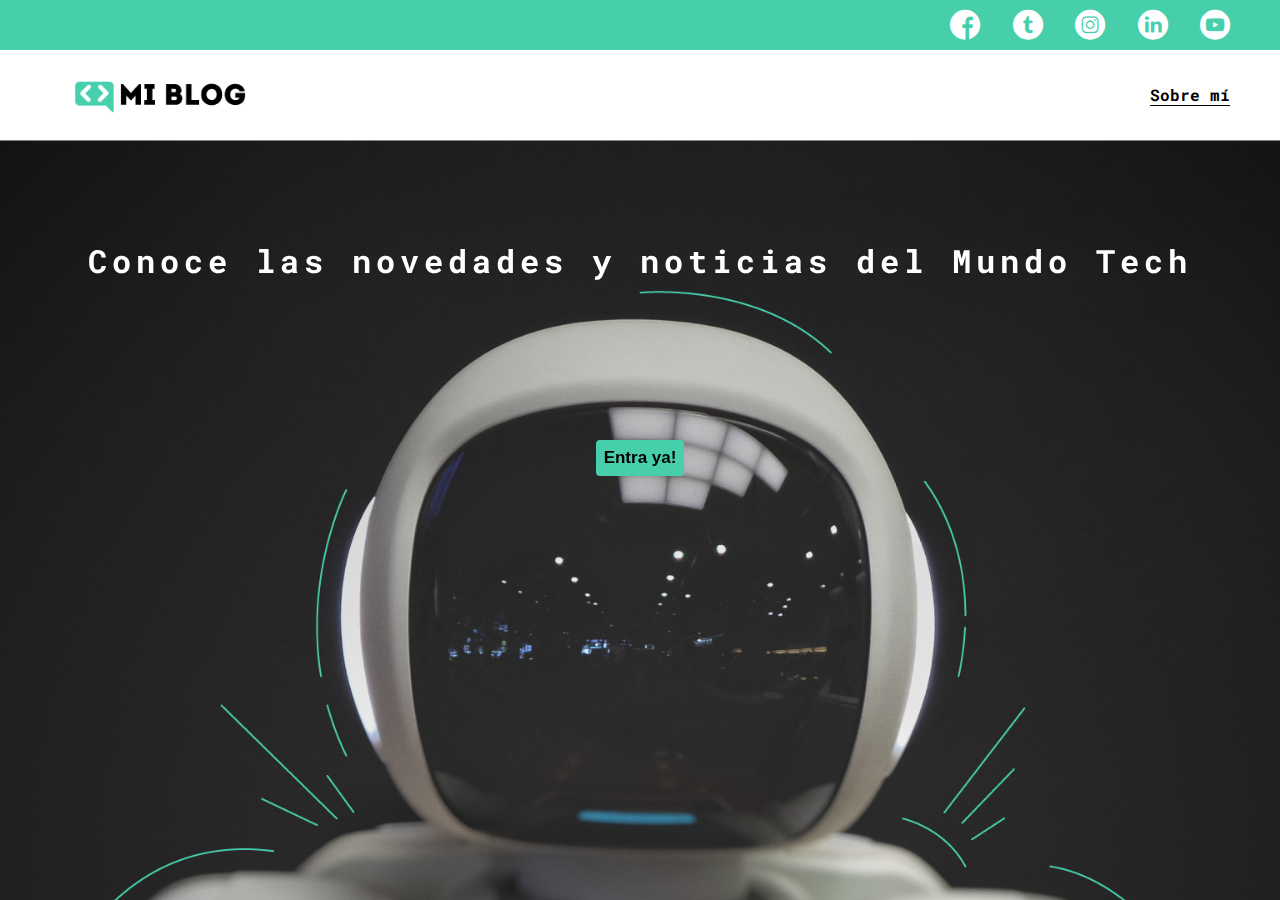
<file: index.html>
<!DOCTYPE html>
<html lang="en">
<head>
  <meta charset="UTF-8">
  <meta http-equiv="X-UA-Compatible" content="IE=edge">
  <meta name="viewport" content="width=device-width, initial-scale=1.0">
  <title>Blog</title>
  <link rel="stylesheet" href="./css/style.css">
  <link rel="stylesheet" href="./css/media-queries.css">
  <link rel="stylesheet" href="./css/font/flaticon.css">
  <link rel="preconnect" href="https://fonts.googleapis.com">
  <link rel="preconnect" href="https://fonts.gstatic.com" crossorigin>
  <link
    href="https://fonts.googleapis.com/css2?family=Roboto+Mono:wght@400;500;700&family=Roboto+Slab:wght@400;700&family=Roboto:wght@400;500;700;900&display=swap"
    rel="stylesheet">
</head>
<body>
  <header>
    <section class="header-icons-container">
      <div class="icons">
        <a href="#"><span class="flaticon-001-facebook"></span></a>
        <a href="#"><span class="flaticon-002-twitter"></span></a>
        <a href="#"><span class="flaticon-011-instagram"></span></a>
        <a href="#"><span class="flaticon-010-linkedin"></span></a>
        <a href="#"><span class="flaticon-008-youtube"></span></a>
      </div>
    </section>
    <nav>
      <section class="nav-logo-container">
        <a href="#"><img src="./assets/img/Logo-negro.png" alt="Logo de mi blog"></a>
      </section>
      <section class="profile-link">
        <a href="./perfil.html">Sobre mí</a>
      </section>
    </nav>
  </header>

  <main class="home-main">
    <div class="main-container">
      <section class="main-logo">
        <h2>Conoce las novedades y noticias del Mundo Tech</h2>
      </section>
      <section class="main-button">
        <button><a href="blogs.html">Entra ya!</a></button>
      </section>
    </div>
  </main>
</body>
</html>
</file>
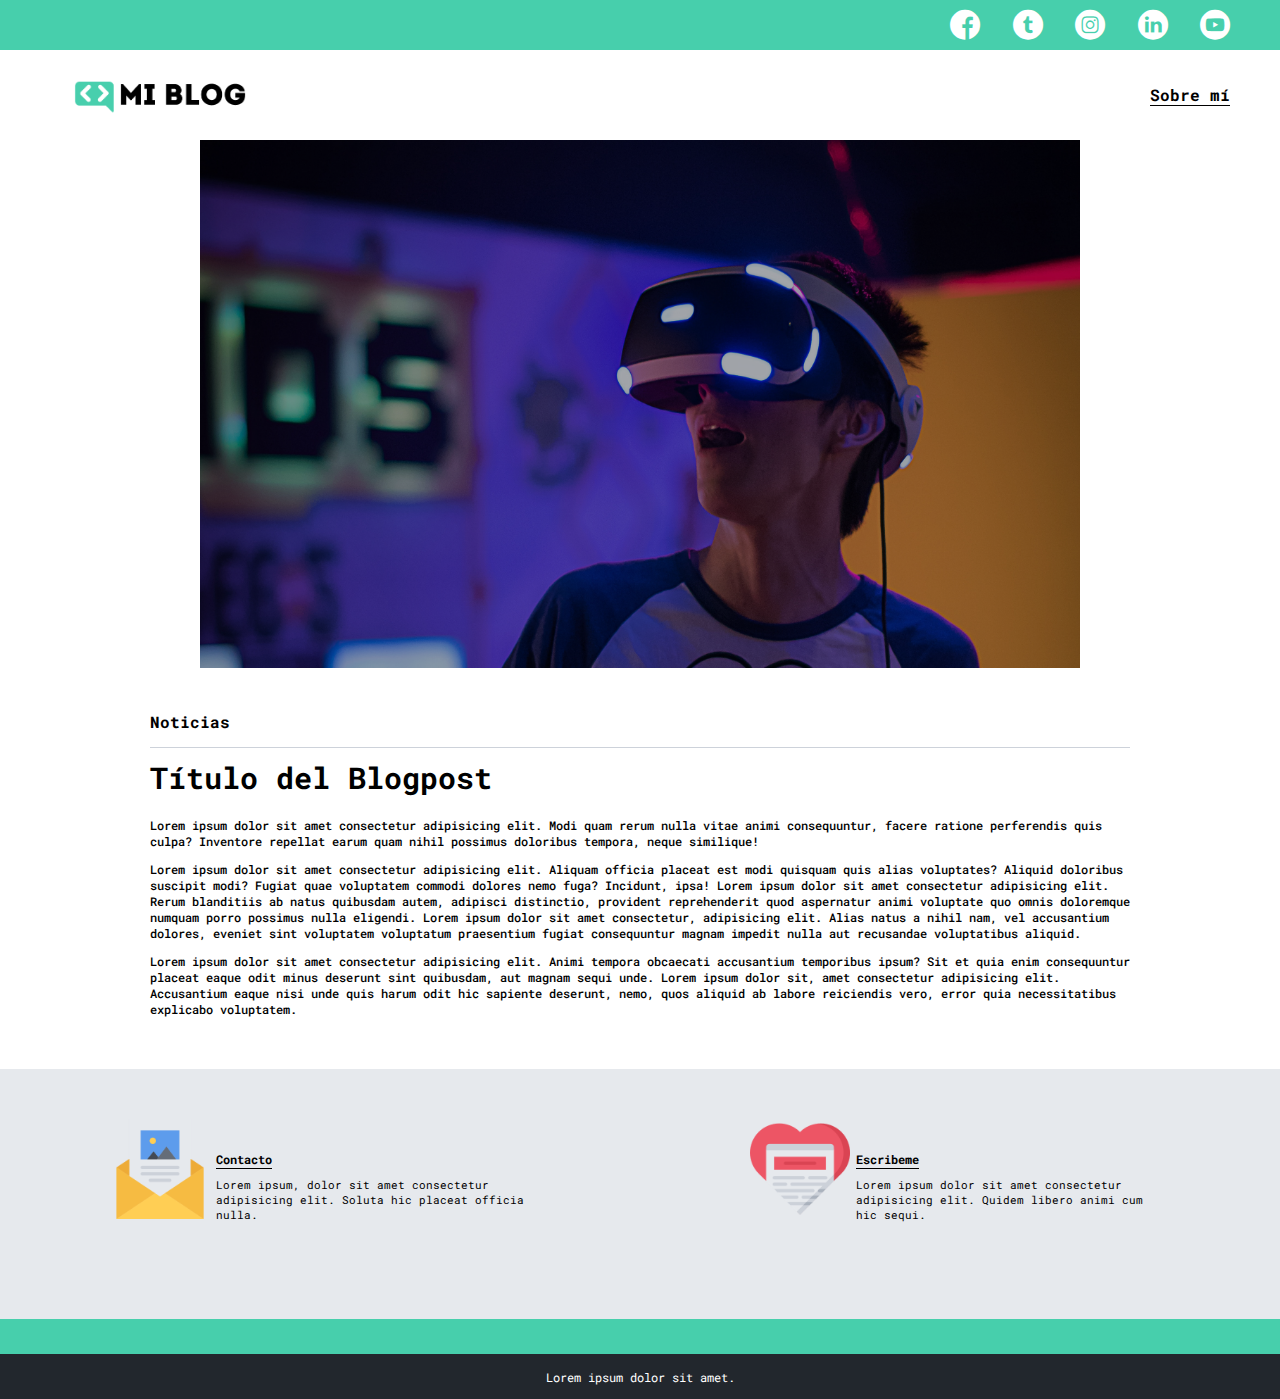
<file: blog.html>
<!DOCTYPE html>
<html lang="en">

<head>
  <meta charset="UTF-8">
  <meta http-equiv="X-UA-Compatible" content="IE=edge">
  <meta name="viewport" content="width=device-width, initial-scale=1.0">
  <title>Blog</title>
  <link rel="stylesheet" href="./css/style.css">
  <link rel="stylesheet" href="./css/media-queries.css">
  <link rel="stylesheet" href="./css/font/flaticon.css">
  <link rel="preconnect" href="https://fonts.googleapis.com">
  <link rel="preconnect" href="https://fonts.gstatic.com" crossorigin>
  <link
    href="https://fonts.googleapis.com/css2?family=Roboto+Mono:wght@400;500;700&family=Roboto+Slab:wght@400;700&family=Roboto:wght@400;500;700;900&display=swap"
    rel="stylesheet">
</head>

<body class="home-body">
  <header>
    <section class="header-icons-container">
      <div class="icons">
        <a href="#"><span class="flaticon-001-facebook"></span></a>
        <a href="#"><span class="flaticon-002-twitter"></span></a>
        <a href="#"><span class="flaticon-011-instagram"></span></a>
        <a href="#"><span class="flaticon-010-linkedin"></span></a>
        <a href="#"><span class="flaticon-008-youtube"></span></a>
      </div>
    </section>
    <nav>
      <section class="nav-logo-container">
        <a href="./index.html"><img src="./assets/img/Logo-negro.png" alt="Logo de mi blog"></a>
      </section>
      <section class="profile-link">
        <a href="./perfil.html">Sobre mí</a>
      </section>
    </nav>
  </header>
    <main>
      <section class=" grid-container blogpost-img-container">
        <img src="./assets/img/post-1.png" alt="Persona con un visor">
      </section>
      <section class="blogpost-main-container">
        <div class="grid-container">
          <h3>Noticias</h3>
          <article>
            <h1>Título del Blogpost</h1>
            <p>Lorem ipsum dolor sit amet consectetur adipisicing elit. Modi quam rerum nulla vitae animi consequuntur, facere ratione perferendis quis culpa? Inventore repellat earum quam nihil possimus doloribus tempora, neque similique!</p>
            <p>Lorem ipsum dolor sit amet consectetur adipisicing elit. Aliquam officia placeat est modi quisquam quis alias voluptates? Aliquid doloribus suscipit modi? Fugiat quae voluptatem commodi dolores nemo fuga? Incidunt, ipsa! Lorem ipsum dolor sit amet consectetur adipisicing elit. Rerum blanditiis ab natus quibusdam autem, adipisci distinctio, provident reprehenderit quod aspernatur animi voluptate quo omnis doloremque numquam porro possimus nulla eligendi. Lorem ipsum dolor sit amet consectetur, adipisicing elit. Alias natus a nihil nam, vel accusantium dolores, eveniet sint voluptatem voluptatum praesentium fugiat consequuntur magnam impedit nulla aut recusandae voluptatibus aliquid.</p>

            <p>Lorem ipsum dolor sit amet consectetur adipisicing elit. Animi tempora obcaecati accusantium temporibus ipsum? Sit et quia enim consequuntur placeat eaque odit minus deserunt sint quibusdam, aut magnam sequi unde. Lorem ipsum dolor sit, amet consectetur adipisicing elit. Accusantium eaque nisi unde quis harum odit hic sapiente deserunt, nemo, quos aliquid ab labore reiciendis vero, error quia necessitatibus explicabo voluptatem.</p>
          </article>
        </div>
      </section>
      <section class="contact-main-container">
        <div>
          <img src="./assets/img/013-newsletter.png" alt="icono de contacto">
          <div class="contact-left">
            <a href="#">Contacto</a>
            <p>Lorem ipsum, dolor sit amet consectetur adipisicing elit. Soluta hic placeat officia nulla.</p>
          </div>
        </div>
        <div>
          <img src="./assets/img/006-like.png" alt="icono de like">
          <div class="contact-right">
            <a href="#">Escribeme</a>
            <p>Lorem ipsum dolor sit amet consectetur adipisicing elit. Quidem libero animi cum hic sequi.</p>
          </div>
        </div>
      </section>
    </main>
  <footer>
    <p>Lorem ipsum dolor sit amet.</p>
  </footer>
</body>
</html>
</file>
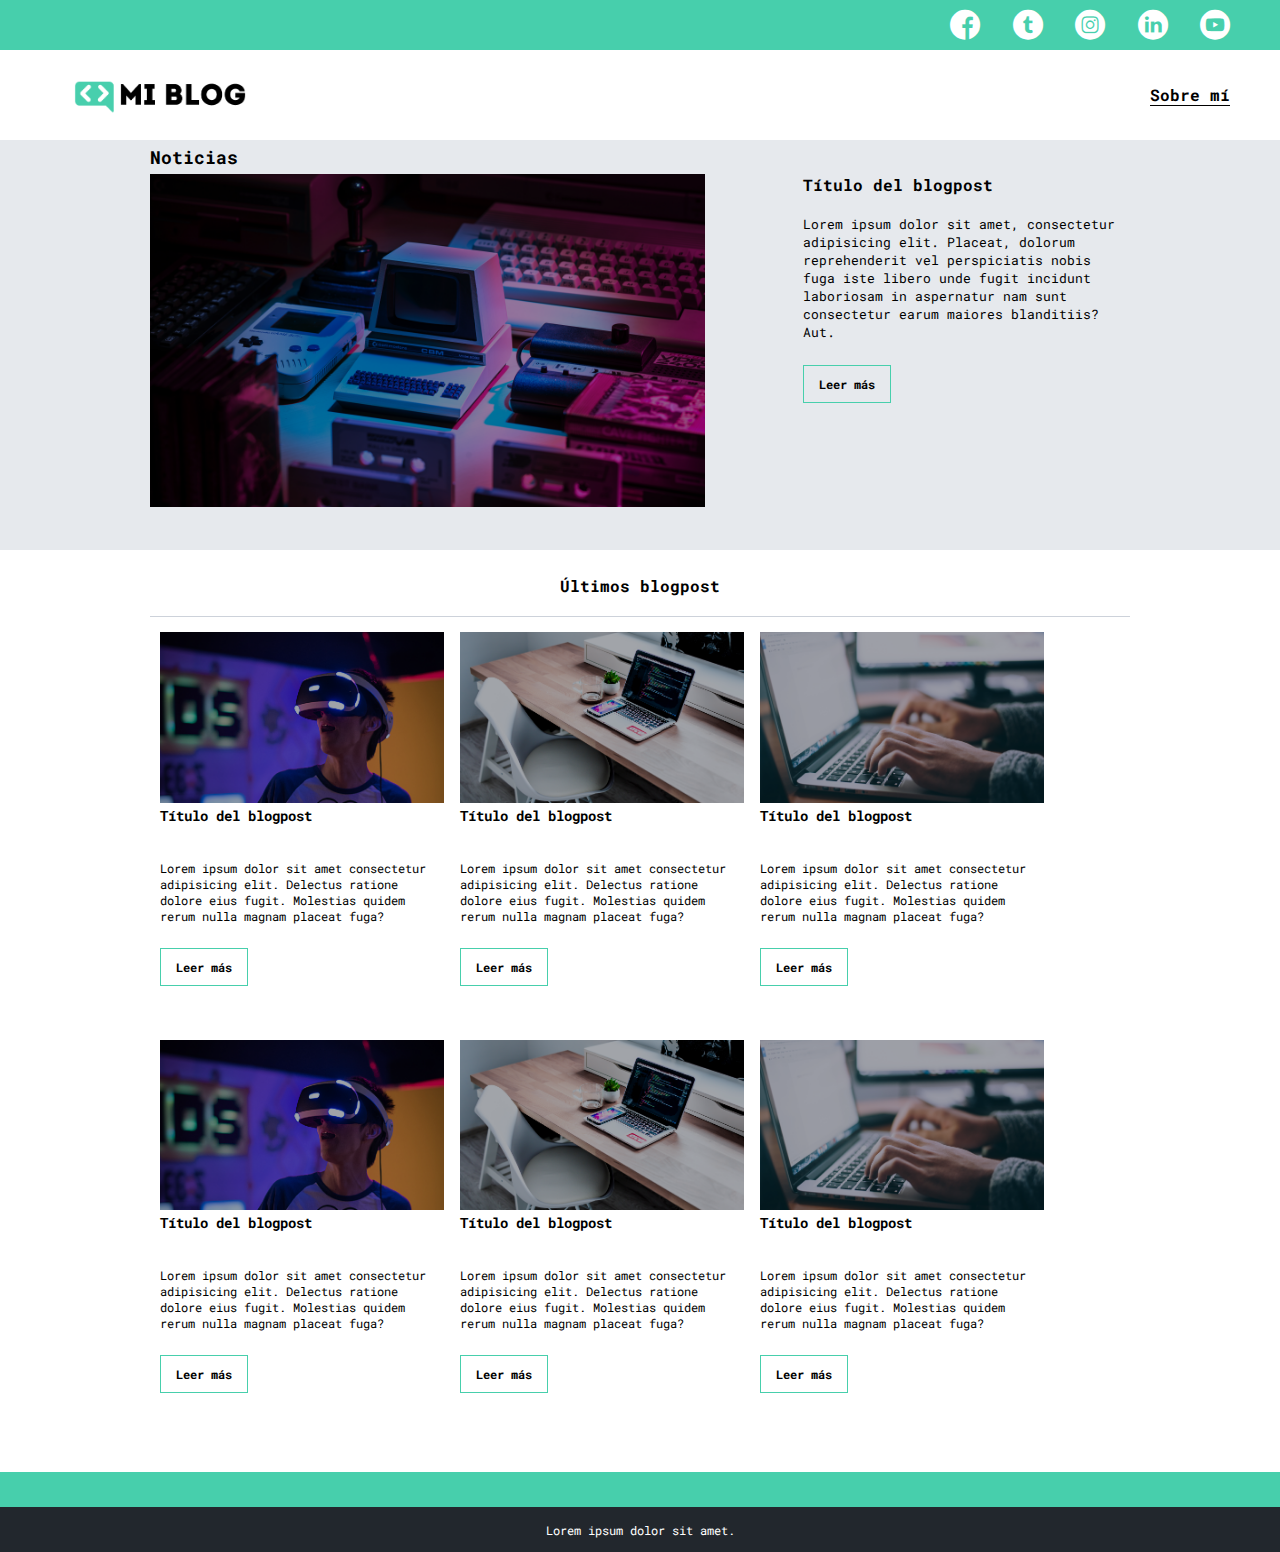
<file: blogs.html>
<!DOCTYPE html>
<html lang="en">

<head>
  <meta charset="UTF-8">
  <meta http-equiv="X-UA-Compatible" content="IE=edge">
  <meta name="viewport" content="width=device-width, initial-scale=1.0">
  <title>Blog</title>
  <link rel="stylesheet" href="./css/style.css">
  <link rel="stylesheet" href="./css/media-queries.css">
  <link rel="stylesheet" href="./css/font/flaticon.css">
  <link rel="preconnect" href="https://fonts.googleapis.com">
  <link rel="preconnect" href="https://fonts.gstatic.com" crossorigin>
  <link
    href="https://fonts.googleapis.com/css2?family=Roboto+Mono:wght@400;500;700&family=Roboto+Slab:wght@400;700&family=Roboto:wght@400;500;700;900&display=swap"
    rel="stylesheet">
</head>
<body class="home-body">
  <header>
    <section class="header-icons-container">
      <div class="icons">
        <a href="#"><span class="flaticon-001-facebook"></span></a>
        <a href="#"><span class="flaticon-002-twitter"></span></a>
        <a href="#"><span class="flaticon-011-instagram"></span></a>
        <a href="#"><span class="flaticon-010-linkedin"></span></a>
        <a href="#"><span class="flaticon-008-youtube"></span></a>
      </div>
    </section>
    <nav>
      <section class="nav-logo-container">
        <a href="./index.html"><img src="./assets/img/Logo-negro.png" alt="Logo de mi blog"></a>
      </section>
      <section class="profile-link">
        <a href="./perfil.html">Sobre mí</a>
      </section>
    </nav>
  </header>
  <main class="blogs-main">
    <section class="blogs-news-container">
      <div class="grid-container blogs-main-new">
        <h3>Noticias</h3>
        <div class="blogs-news-img-container"><img src="./assets/img/main-news-img.png" alt="Imagen del main news"></div>
        <div class="blogs-news-info-container">
          <h2>Título del blogpost</h2>
          <p>Lorem ipsum dolor sit amet, consectetur adipisicing elit. Placeat, dolorum reprehenderit vel perspiciatis nobis
            fuga iste libero unde fugit incidunt laboriosam in aspernatur nam sunt consectetur earum maiores blanditiis? Aut.
          </p>
          <a href="./blog.html" class="blogs-button">Leer más</a>
        </div>
      </div>

    </section>
    <section class="blogs-posts-container">
      <div class="grid-container">
        <h3>Últimos blogpost</h3>
        <article class="post-container">
          <img src="./assets/img/post-1.png" alt="persona con un visor">
          <h4>Título del blogpost</h4>
          <p>Lorem ipsum dolor sit amet consectetur adipisicing elit. Delectus ratione dolore eius fugit. Molestias quidem rerum nulla magnam placeat fuga?</p>
          <a href="./blog.html" class="blogs-button">Leer más</a>
        </article>
        <article class="post-container">
          <img src="./assets/img/post-2.png" alt="Una Latop">
          <h4>Título del blogpost</h4>
          <p>Lorem ipsum dolor sit amet consectetur adipisicing elit. Delectus ratione dolore eius fugit. Molestias quidem rerum nulla magnam placeat fuga?</p>
          <a href="./blog.html" class="blogs-button">Leer más</a>
        </article>
        <article class="post-container">
          <img src="./assets/img/post-3.png" alt="persona escribiendo desde su latop">
          <h4>Título del blogpost</h4>
          <p>Lorem ipsum dolor sit amet consectetur adipisicing elit. Delectus ratione dolore eius fugit. Molestias quidem rerum nulla magnam placeat fuga?</p>
          <a href="./blog.html" class="blogs-button">Leer más</a>
        </article>
        <article class="post-container">
          <img src="./assets/img/post-1.png" alt="Persona con un visor">
          <h4>Título del blogpost</h4>
          <p>Lorem ipsum dolor sit amet consectetur adipisicing elit. Delectus ratione dolore eius fugit. Molestias quidem rerum nulla magnam placeat fuga?</p>
          <a href="./blog.html" class="blogs-button">Leer más</a>
        </article>
        <article class="post-container">
          <img src="./assets/img/post-2.png" alt="Una Latop">
          <h4>Título del blogpost</h4>
          <p>Lorem ipsum dolor sit amet consectetur adipisicing elit. Delectus ratione dolore eius fugit. Molestias quidem rerum nulla magnam placeat fuga?</p>
          <a href="./blog.html" class="blogs-button">Leer más</a>
        </article>
        <article class="post-container">
          <img src="./assets/img/post-3.png" alt="una persona escribiendo en un latop">
          <h4>Título del blogpost</h4>
          <p>Lorem ipsum dolor sit amet consectetur adipisicing elit. Delectus ratione dolore eius fugit. Molestias quidem rerum nulla magnam placeat fuga?</p>
          <a href="./blog.html" class="blogs-button">Leer más</a>
        </article>
      </div>
    </section>
  </main>
  <footer>
    <p>Lorem ipsum dolor sit amet.</p>
  </footer>
</body>
</html>
</file>
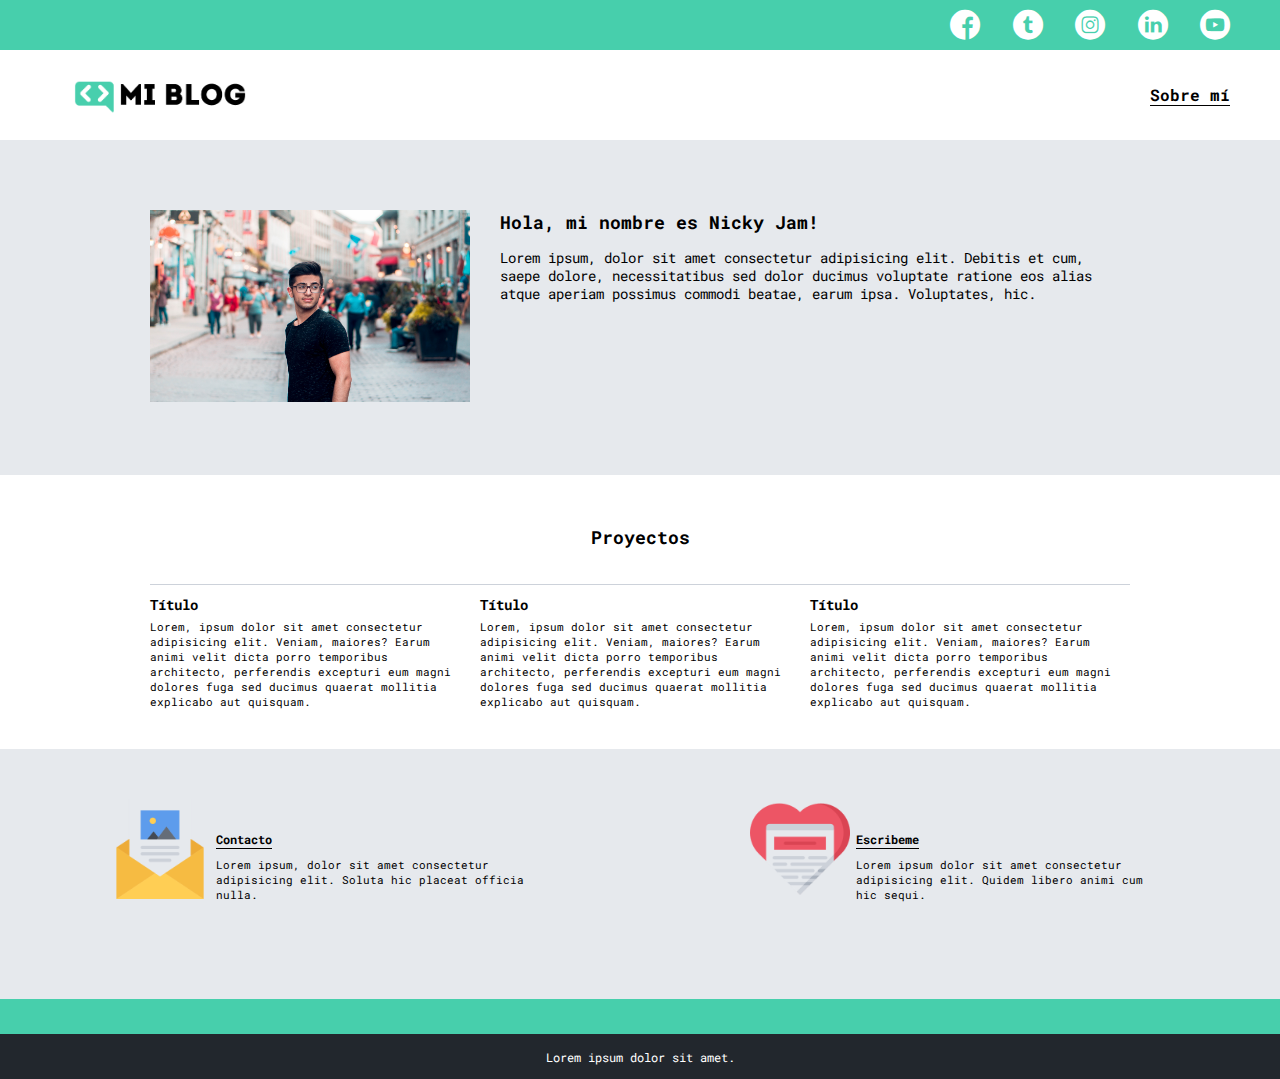
<file: perfil.html>
<!DOCTYPE html>
<html lang="en">

<head>
  <meta charset="UTF-8">
  <meta http-equiv="X-UA-Compatible" content="IE=edge">
  <meta name="viewport" content="width=device-width, initial-scale=1.0">
  <title>Blog</title>
  <link rel="stylesheet" href="./css/style.css">
  <link rel="stylesheet" href="./css/media-queries.css">
  <link rel="stylesheet" href="./css/font/flaticon.css">
  <link rel="preconnect" href="https://fonts.googleapis.com">
  <link rel="preconnect" href="https://fonts.gstatic.com" crossorigin>
  <link
    href="https://fonts.googleapis.com/css2?family=Roboto+Mono:wght@400;500;700&family=Roboto+Slab:wght@400;700&family=Roboto:wght@400;500;700;900&display=swap"
    rel="stylesheet">
</head>

<body class="home-body">
  <header>
    <section class="header-icons-container">
      <div class="icons">
        <a href="#"><span class="flaticon-001-facebook"></span></a>
        <a href="#"><span class="flaticon-002-twitter"></span></a>
        <a href="#"><span class="flaticon-011-instagram"></span></a>
        <a href="#"><span class="flaticon-010-linkedin"></span></a>
        <a href="#"><span class="flaticon-008-youtube"></span></a>
      </div>
    </section>
    <nav>
      <section class="nav-logo-container">
        <a href="./index.html"><img src="./assets/img/Logo-negro.png" alt="Logo de mi blog"></a>
      </section>
      <section class="profile-link">
        <a href="./perfil.html">Sobre mí</a>
      </section>
    </nav>
  </header>
  <main>
    <section class="profile-main-container">
      <div class="grid-container profile-container">
        <div>
          <img src="./assets/img/profile-pic.jpg" alt="Foto de profile">
        </div>
        <div>
          <h2>Hola, mi nombre es Nicky Jam!</h2>
          <p>Lorem ipsum, dolor sit amet consectetur adipisicing elit. Debitis et cum, saepe dolore, necessitatibus sed dolor ducimus voluptate ratione eos alias atque aperiam possimus commodi beatae, earum ipsa. Voluptates, hic.</p>
        </div>
      </div>
    </section>
    <section class="profile-main-proyects">
      <div class="grid-container">
        <h3>Proyectos</h3>
        <div class="proyects-main-container">
          <article class="proyect-container">
            <h4>Título</h4>
            <p>Lorem, ipsum dolor sit amet consectetur adipisicing elit. Veniam, maiores? Earum animi velit dicta porro temporibus architecto, perferendis excepturi eum magni dolores fuga sed ducimus quaerat mollitia explicabo aut quisquam.</p>
          </article>
          <article class="proyect-container">
            <h4>Título</h4>
            <p>Lorem, ipsum dolor sit amet consectetur adipisicing elit. Veniam, maiores? Earum animi velit dicta porro temporibus architecto, perferendis excepturi eum magni dolores fuga sed ducimus quaerat mollitia explicabo aut quisquam.</p>
          </article>
          <article class="proyect-container">
            <h4>Título</h4>
            <p>Lorem, ipsum dolor sit amet consectetur adipisicing elit. Veniam, maiores? Earum animi velit dicta porro temporibus architecto, perferendis excepturi eum magni dolores fuga sed ducimus quaerat mollitia explicabo aut quisquam.</p>
          </article>
        </div>
      </div>
    </section>
    <section class="contact-main-container">
      <div>
        <img src="./assets/img/013-newsletter.png" alt="icono de contacto">
        <div class="contact-left">
          <a href="#">Contacto</a>
          <p>Lorem ipsum, dolor sit amet consectetur adipisicing elit. Soluta hic placeat officia nulla.</p>
        </div>
      </div>
      <div>
        <img src="./assets/img/006-like.png" alt="icono de like">
        <div class="contact-right">
          <a href="#">Escribeme</a>
          <p>Lorem ipsum dolor sit amet consectetur adipisicing elit. Quidem libero animi cum hic sequi.</p>
        </div>
      </div>
    </section>
  </main>
  <footer>
    <p>Lorem ipsum dolor sit amet.</p>
  </footer>
</body>

</html>
</file>
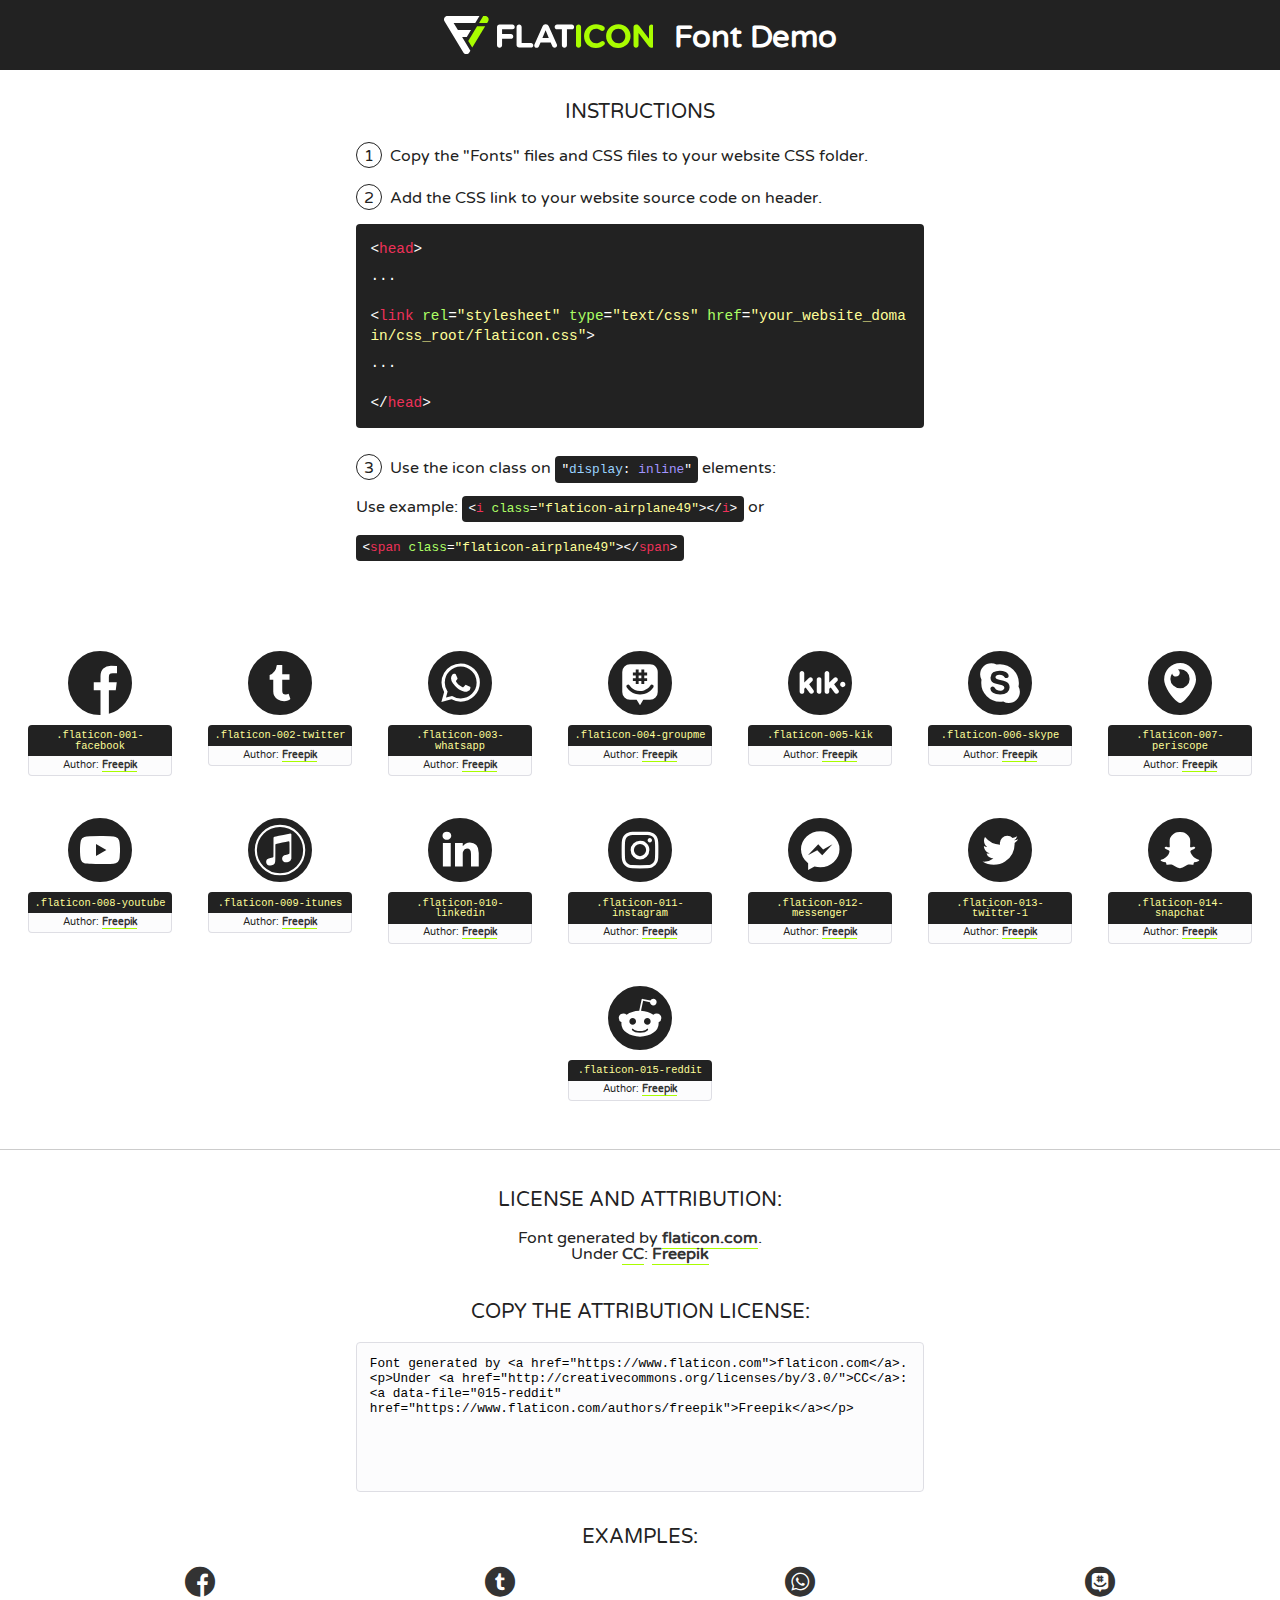
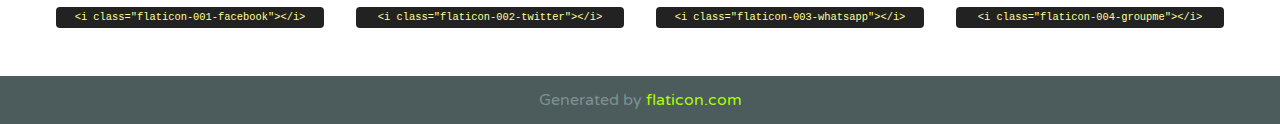
<file: css/font/flaticon.html>
<!DOCTYPE html>
<!--
  Flaticon icon font: Flaticon
  Creation date: 20/12/2018 09:27
-->
<html>
<!DOCTYPE html>
<html>

<head>
    <title>Flaticon WebFont</title>
    <link href="http://fonts.googleapis.com/css?family=Varela+Round" rel="stylesheet" type="text/css" />
    <link rel="stylesheet" type="text/css" href="flaticon.css">
    <meta charset="UTF-8">
    <style>
    html, body, div, span, applet, object, iframe,
    h1, h2, h3, h4, h5, h6, p, blockquote, pre,
    a, abbr, acronym, address, big, cite, code,
    del, dfn, em, img, ins, kbd, q, s, samp,
    small, strike, strong, sub, sup, tt, var,
    b, u, i, center,
    dl, dt, dd, ol, ul, li,
    fieldset, form, label, legend,
    table, caption, tbody, tfoot, thead, tr, th, td,
    article, aside, canvas, details, embed, 
    figure, figcaption, footer, header, hgroup, 
    menu, nav, output, ruby, section, summary,
    time, mark, audio, video {
        margin: 0;
        padding: 0;
        border: 0;
        font-size: 100%;
        font: inherit;
        vertical-align: baseline;
    }
    /* HTML5 display-role reset for older browsers */
    article, aside, details, figcaption, figure, 
    footer, header, hgroup, menu, nav, section {
        display: block;
    }
    body {
        line-height: 1;
    }
    ol, ul {
        list-style: none;
    }
    blockquote, q {
        quotes: none;
    }
    blockquote:before, blockquote:after,
    q:before, q:after {
        content: '';
        content: none;
    }
    table {
        border-collapse: collapse;
        border-spacing: 0;
    }
    body {
        font-family: 'Varela Round', Helvetica, Arial, sans-serif;
        font-size: 16px;
        color: #222;
    }
    a {
        color: #333;
        border-bottom: 1px solid #a9fd00;
        font-weight: bold;
        text-decoration: none;
    }
    * {
        -moz-box-sizing: border-box;
        -webkit-box-sizing: border-box;
        box-sizing: border-box;
        margin: 0;
        padding: 0;
    }
    [class^="flaticon-"]:before, [class*=" flaticon-"]:before, [class^="flaticon-"]:after, [class*=" flaticon-"]:after {
        font-family: Flaticon;
        font-size: 30px;
        font-style: normal;
        margin-left: 20px;
        color: #333;
    }
    .wrapper {
        max-width: 600px;
        margin: auto;
        padding: 0 1em;
    }
    .title {
        font-size: 1.25em;
        text-align: center;
        margin-bottom: 1em;
        text-transform: uppercase;
    }
    header {
        text-align: center;
        background-color: #222;
        color: #fff;
        padding: 1em;
    }
    header .logo {
        width: 210px;
        height: 38px;
        display: inline-block;
        vertical-align: middle;
        margin-right: 1em;
        border: none;
    }
    header strong {
        font-size: 1.95em;
        font-weight: bold;
        vertical-align: middle;
        margin-top: 5px;
        display: inline-block;
    }
    .demo {
        margin: 2em auto;
        line-height: 1.25em;
    }
    .demo ul li {
        margin-bottom: 1em;
    }
    .demo ul li .num {
        color: #222;
        border-radius: 20px;
        display: inline-block;
        width: 26px;
        padding: 3px;
        height: 26px;
        text-align: center;
        margin-right: 0.5em;
        border: 1px solid #222;
    }
    .demo ul li code {
        background-color: #222;
        border-radius: 4px;
        padding: 0.25em 0.5em;
        display: inline-block;
        color: #fff;
        font-family: Consolas,Monaco,Lucida Console,Liberation Mono,DejaVu Sans Mono,Bitstream Vera Sans Mono,Courier New, monospace;
        font-weight: lighter;
        margin-top: 1em;
        font-size: 0.8em;
        word-break: break-all;
    }
    .demo ul li code.big {
        padding: 1em;
        font-size: 0.9em;
    }
    .demo ul li code .red {
        color: #EF3159;
    }
    .demo ul li code .green {
        color: #ACFF65;
    }
    .demo ul li code .yellow {
        color: #FFFF99;
    }
    .demo ul li code .blue {
        color: #99D3FF;
    }
    .demo ul li code .purple {
        color: #A295FF;
    }
    .demo ul li code .dots {
        margin-top: 0.5em;
        display: block;
    }
    #glyphs {
        border-bottom: 1px solid #ccc;
        padding: 2em 0;
        text-align: center;
    }
    .glyph {
        display: inline-block;
        width: 9em;
        margin: 1em;
        text-align: center;
        vertical-align: top;
        background: #FFF;
    }
    .glyph .glyph-icon {
        padding: 10px;
        display: block;
        font-family:"Flaticon";
        font-size: 64px;
        line-height: 1;
    }
    .glyph .glyph-icon:before {
        font-size: 64px;
        color: #222;
        margin-left: 0;
    }
    .class-name {
        font-size: 0.65em;
        background-color: #222;
        color: #fff;
        border-radius: 4px 4px 0 0;
        padding: 0.5em;
        color: #FFFF99;
        font-family: Consolas,Monaco,Lucida Console,Liberation Mono,DejaVu Sans Mono,Bitstream Vera Sans Mono,Courier New, monospace;
    }
    .author-name {
        font-size: 0.6em;
        background-color: #fcfcfd;
        border: 1px solid #DEDEE4;
        border-top: 0;
        border-radius: 0 0 4px 4px;
        padding: 0.5em;
    }
    .class-name:last-child {
        font-size: 10px;
        color:#888;
    }
    .class-name:last-child a {
        font-size: 10px;
        color:#555;
    }
    .class-name:last-child a:hover {
        color:#a9fd00;
    }
    .glyph > input {
        display: block;
        width: 100px;
        margin: 5px auto;
        text-align: center;
        font-size: 12px;
        cursor: text;
    }
    .glyph > input.icon-input {
        font-family:"Flaticon";
        font-size: 16px;
        margin-bottom: 10px;
    }
    .attribution .title {
        margin-top: 2em;
    }
    .attribution textarea {
        background-color: #fcfcfd;
        padding: 1em;
        border: none;
        box-shadow: none;
        border: 1px solid #DEDEE4;
        border-radius: 4px;
        resize: none;
        width: 100%;
        height: 150px;
        font-size: 0.8em;
        font-family: Consolas,Monaco,Lucida Console,Liberation Mono,DejaVu Sans Mono,Bitstream Vera Sans Mono,Courier New, monospace;
        -webkit-appearance: none;
    }
    .iconsuse {
        margin: 2em auto;
        text-align: center;
        max-width: 1200px;
    }
    .iconsuse:after {
        content: '';
        display: table;
        clear: both;
    }
    .iconsuse .image {
        float: left;
        width: 25%;
        padding: 0 1em;
    }
    .iconsuse .image p {
        margin-bottom: 1em;
    }
    .iconsuse .image span {
        display: block;
        font-size: 0.65em;
        background-color: #222;
        color: #fff;
        border-radius: 4px;
        padding: 0.5em;
        color: #FFFF99;
        margin-top: 1em;
        font-family: Consolas,Monaco,Lucida Console,Liberation Mono,DejaVu Sans Mono,Bitstream Vera Sans Mono,Courier New, monospace;
    }
    #footer {
        text-align: center;
        background-color: #4C5B5C;
        color: #7c9192;
        padding: 1em;
    }
    #footer a {
        border: none;
        color: #a9fd00;
        font-weight: normal;
    }
    @media (max-width: 960px) {
        .iconsuse .image {
            width: 50%;
        }
    }
    @media (max-width: 560px) {
        .iconsuse .image {
            width: 100%;
        }
    }
    </style>
</head>

<body class="characters-off">

    <header>
        <a href="https://www.flaticon.com" target="_blank" class="logo">
            <svg version="1.1" xmlns="http://www.w3.org/2000/svg" xmlns:xlink="http://www.w3.org/1999/xlink" xmlns:a="http://ns.adobe.com/AdobeSVGViewerExtensions/3.0/" viewBox="0 0 560.875 102.036" enable-background="new 0 0 560.875 102.036" xml:space="preserve">
                <defs>
                </defs>
                <g>
                    <g class="letters">
                        <path fill="#ffffff" d="M141.596,29.675c0-3.777,2.985-6.767,6.764-6.767h34.438c3.426,0,6.15,2.728,6.15,6.15
                        c0,3.43-2.724,6.149-6.15,6.149h-27.674v13.091h23.719c3.429,0,6.151,2.724,6.151,6.15c0,3.43-2.723,6.149-6.151,6.149h-23.719
                        v17.574c0,3.773-2.986,6.761-6.764,6.761c-3.779,0-6.764-2.989-6.764-6.761V29.675z"></path>
                        <path fill="#ffffff" d="M193.844,29.149c0-3.781,2.985-6.767,6.764-6.767c3.776,0,6.763,2.985,6.763,6.767v42.957h25.039
                        c3.426,0,6.149,2.726,6.149,6.153c0,3.425-2.723,6.15-6.149,6.15h-31.802c-3.779,0-6.764-2.986-6.764-6.768V29.149z"></path>
                        <path fill="#ffffff" d="M241.891,75.71l21.438-48.407c1.492-3.341,4.215-5.357,7.906-5.357h0.792
                        c3.686,0,6.323,2.017,7.815,5.357l21.439,48.407c0.436,0.967,0.701,1.845,0.701,2.723c0,3.602-2.809,6.501-6.414,6.501
                        c-3.161,0-5.269-1.845-6.499-4.655l-4.132-9.661h-27.059l-4.301,10.102c-1.144,2.631-3.426,4.214-6.237,4.214
                        c-3.517,0-6.24-2.81-6.24-6.325C241.1,77.64,241.451,76.677,241.891,75.71z M279.932,58.666l-8.521-20.297l-8.526,20.297H279.932
                        z"></path>
                        <path fill="#ffffff" d="M314.864,35.387H301.86c-3.429,0-6.239-2.813-6.239-6.238c0-3.429,2.811-6.24,6.239-6.24h39.533
                        c3.426,0,6.237,2.811,6.237,6.24c0,3.425-2.811,6.238-6.237,6.238h-13.001v42.785c0,3.773-2.99,6.761-6.764,6.761
                        c-3.779,0-6.764-2.989-6.764-6.761V35.387z"></path>
                        <path fill="#A9FD00" d="M352.615,29.149c0-3.781,2.985-6.767,6.767-6.767c3.774,0,6.761,2.985,6.761,6.767v49.024
                        c0,3.773-2.987,6.761-6.761,6.761c-3.781,0-6.767-2.989-6.767-6.761V29.149z"></path>
                        <path fill="#A9FD00" d="M374.132,53.836v-0.179c0-17.481,13.178-31.801,32.065-31.801c9.22,0,15.459,2.458,20.557,6.238
                        c1.402,1.054,2.637,2.985,2.637,5.357c0,3.692-2.985,6.59-6.681,6.59c-1.845,0-3.071-0.702-4.044-1.319
                        c-3.776-2.813-7.729-4.393-12.562-4.393c-10.364,0-17.831,8.611-17.831,19.154v0.173c0,10.542,7.291,19.329,17.831,19.329
                        c5.715,0,9.492-1.756,13.359-4.834c1.049-0.874,2.458-1.491,4.039-1.491c3.429,0,6.325,2.813,6.325,6.236
                        c0,2.106-1.056,3.78-2.282,4.834c-5.539,4.834-12.036,7.733-21.878,7.733C387.572,85.464,374.132,71.493,374.132,53.836z"></path>
                        <path fill="#A9FD00" d="M433.009,53.836v-0.179c0-17.481,13.79-31.801,32.766-31.801c18.981,0,32.592,14.143,32.592,31.628v0.173
                        c0,17.483-13.785,31.807-32.769,31.807C446.625,85.464,433.009,71.32,433.009,53.836z M484.224,53.836v-0.179
                        c0-10.539-7.725-19.326-18.626-19.326c-10.893,0-18.449,8.611-18.449,19.154v0.173c0,10.542,7.73,19.329,18.626,19.329
                        C476.676,72.986,484.224,64.378,484.224,53.836z"></path>
                        <path fill="#A9FD00" d="M506.233,29.321c0-3.774,2.99-6.763,6.767-6.763h1.401c3.252,0,5.183,1.583,7.029,3.953l26.093,34.265
                        V29.059c0-3.692,2.99-6.677,6.681-6.677c3.683,0,6.671,2.985,6.671,6.677v48.934c0,3.78-2.987,6.765-6.764,6.765h-0.436
                        c-3.257,0-5.188-1.581-7.034-3.953l-27.056-35.492v32.944c0,3.687-2.985,6.676-6.678,6.676c-3.683,0-6.673-2.989-6.673-6.676
                        V29.321z"></path>
                    </g>
                    <g class="insignia">
                        <path fill="#ffffff" d="M48.372,56.137h12.517l11.156-18.537H37.186L25.688,18.539h57.825L94.668,0H9.271
                        C5.925,0,2.842,1.801,1.198,4.716c-1.644,2.907-1.593,6.482,0.134,9.343l50.38,83.501c1.678,2.781,4.689,4.476,7.938,4.476
                        c3.246,0,6.257-1.695,7.935-4.476l2.898-4.804L48.372,56.137z"></path>
                        <g class="i">
                            <path fill="#A9FD00" d="M93.575,18.539h0.031v0.004l21.652,0.004l2.705-4.488c1.727-2.861,1.778-6.436,0.133-9.343
                            C116.454,1.801,113.371,0,110.026,0h-5.294L93.575,18.539z"></path>
                            <polygon fill="#A9FD00" points="88.291,27.356 64.725,66.486 75.519,84.404 109.942,27.356"></polygon>
                        </g>
                    </g>
                </g>
            </svg>
        </a>
        <strong>Font Demo</strong>
    </header>


    <section class="demo wrapper">

        <p class="title">Instructions</p>

        <ul>
            <li>
                <span class="num">1</span>Copy the "Fonts" files and CSS files to your website CSS folder.
            </li>
            <li>
                <span class="num">2</span>Add the CSS link to your website source code on header.
                <code class="big">
                    &lt;<span class="red">head</span>&gt;
                    <br/><span class="dots">...</span>
                    <br/>&lt;<span class="red">link</span> <span class="green">rel</span>=<span class="yellow">"stylesheet"</span> <span class="green">type</span>=<span class="yellow">"text/css"</span> <span class="green">href</span>=<span class="yellow">"your_website_domain/css_root/flaticon.css"</span>&gt;
                    <br/><span class="dots">...</span>
                    <br/>&lt;/<span class="red">head</span>&gt;
                </code>
            </li>

            <li>
                <p>
                    <span class="num">3</span>Use the icon class on <code>"<span class="blue">display</span>:<span class="purple"> inline</span>"</code> elements:
                    <br />
                    Use example: <code>&lt;<span class="red">i</span> <span class="green">class</span>=<span class="yellow">&quot;flaticon-airplane49&quot;</span>&gt;&lt;/<span class="red">i</span>&gt;</code> or <code>&lt;<span class="red">span</span> <span class="green">class</span>=<span class="yellow">&quot;flaticon-airplane49&quot;</span>&gt;&lt;/<span class="red">span</span>&gt;</code>
            </li>
        </ul>

    </section>




   <section id="glyphs">          
    
      
        <div class="glyph"><div class="glyph-icon flaticon-001-facebook"></div>
            <div class="class-name">.flaticon-001-facebook</div>
            <div class="author-name">Author: <a data-file="001-facebook" href="https://www.flaticon.com/authors/freepik">Freepik</a> </div> 
        </div>        
        
        <div class="glyph"><div class="glyph-icon flaticon-002-twitter"></div>
            <div class="class-name">.flaticon-002-twitter</div>
            <div class="author-name">Author: <a data-file="002-twitter" href="https://www.flaticon.com/authors/freepik">Freepik</a> </div> 
        </div>        
        
        <div class="glyph"><div class="glyph-icon flaticon-003-whatsapp"></div>
            <div class="class-name">.flaticon-003-whatsapp</div>
            <div class="author-name">Author: <a data-file="003-whatsapp" href="https://www.flaticon.com/authors/freepik">Freepik</a> </div> 
        </div>        
        
        <div class="glyph"><div class="glyph-icon flaticon-004-groupme"></div>
            <div class="class-name">.flaticon-004-groupme</div>
            <div class="author-name">Author: <a data-file="004-groupme" href="https://www.flaticon.com/authors/freepik">Freepik</a> </div> 
        </div>        
        
        <div class="glyph"><div class="glyph-icon flaticon-005-kik"></div>
            <div class="class-name">.flaticon-005-kik</div>
            <div class="author-name">Author: <a data-file="005-kik" href="https://www.flaticon.com/authors/freepik">Freepik</a> </div> 
        </div>        
        
        <div class="glyph"><div class="glyph-icon flaticon-006-skype"></div>
            <div class="class-name">.flaticon-006-skype</div>
            <div class="author-name">Author: <a data-file="006-skype" href="https://www.flaticon.com/authors/freepik">Freepik</a> </div> 
        </div>        
        
        <div class="glyph"><div class="glyph-icon flaticon-007-periscope"></div>
            <div class="class-name">.flaticon-007-periscope</div>
            <div class="author-name">Author: <a data-file="007-periscope" href="https://www.flaticon.com/authors/freepik">Freepik</a> </div> 
        </div>        
        
        <div class="glyph"><div class="glyph-icon flaticon-008-youtube"></div>
            <div class="class-name">.flaticon-008-youtube</div>
            <div class="author-name">Author: <a data-file="008-youtube" href="https://www.flaticon.com/authors/freepik">Freepik</a> </div> 
        </div>        
        
        <div class="glyph"><div class="glyph-icon flaticon-009-itunes"></div>
            <div class="class-name">.flaticon-009-itunes</div>
            <div class="author-name">Author: <a data-file="009-itunes" href="https://www.flaticon.com/authors/freepik">Freepik</a> </div> 
        </div>        
        
        <div class="glyph"><div class="glyph-icon flaticon-010-linkedin"></div>
            <div class="class-name">.flaticon-010-linkedin</div>
            <div class="author-name">Author: <a data-file="010-linkedin" href="https://www.flaticon.com/authors/freepik">Freepik</a> </div> 
        </div>        
        
        <div class="glyph"><div class="glyph-icon flaticon-011-instagram"></div>
            <div class="class-name">.flaticon-011-instagram</div>
            <div class="author-name">Author: <a data-file="011-instagram" href="https://www.flaticon.com/authors/freepik">Freepik</a> </div> 
        </div>        
        
        <div class="glyph"><div class="glyph-icon flaticon-012-messenger"></div>
            <div class="class-name">.flaticon-012-messenger</div>
            <div class="author-name">Author: <a data-file="012-messenger" href="https://www.flaticon.com/authors/freepik">Freepik</a> </div> 
        </div>        
        
        <div class="glyph"><div class="glyph-icon flaticon-013-twitter-1"></div>
            <div class="class-name">.flaticon-013-twitter-1</div>
            <div class="author-name">Author: <a data-file="013-twitter-1" href="https://www.flaticon.com/authors/freepik">Freepik</a> </div> 
        </div>        
        
        <div class="glyph"><div class="glyph-icon flaticon-014-snapchat"></div>
            <div class="class-name">.flaticon-014-snapchat</div>
            <div class="author-name">Author: <a data-file="014-snapchat" href="https://www.flaticon.com/authors/freepik">Freepik</a> </div> 
        </div>        
        
        <div class="glyph"><div class="glyph-icon flaticon-015-reddit"></div>
            <div class="class-name">.flaticon-015-reddit</div>
            <div class="author-name">Author: <a data-file="015-reddit" href="https://www.flaticon.com/authors/freepik">Freepik</a> </div> 
        </div>        
        

    </section>



    <section class="attribution wrapper"   style="text-align:center;">

      <div class="title">License and attribution:</div><div class="attrDiv">Font generated by <a href="https://www.flaticon.com">flaticon.com</a>. <div><p>Under <a href="http://creativecommons.org/licenses/by/3.0/">CC</a>: <a data-file="015-reddit" href="https://www.flaticon.com/authors/freepik">Freepik</a></p>  </div>
      </div>
      <div class="title">Copy the Attribution License:</div>

    <textarea onclick="this.focus();this.select();">Font generated by &lt;a href=&quot;https://www.flaticon.com&quot;&gt;flaticon.com&lt;/a&gt;. <p>Under <a href="http://creativecommons.org/licenses/by/3.0/">CC</a>: <a data-file="015-reddit" href="https://www.flaticon.com/authors/freepik">Freepik</a></p>  
     </textarea>

    </section>

    <section class="iconsuse">

          <div class="title">Examples:</div>            
             
            <div class="image">
                <p>
                    <i class="glyph-icon flaticon-001-facebook"></i> 
                    <span>&lt;i class=&quot;flaticon-001-facebook&quot;&gt;&lt;/i&gt;</span>
                </p>
            </div>
            
            <div class="image">
                <p>
                    <i class="glyph-icon flaticon-002-twitter"></i> 
                    <span>&lt;i class=&quot;flaticon-002-twitter&quot;&gt;&lt;/i&gt;</span>
                </p>
            </div>
            
            <div class="image">
                <p>
                    <i class="glyph-icon flaticon-003-whatsapp"></i> 
                    <span>&lt;i class=&quot;flaticon-003-whatsapp&quot;&gt;&lt;/i&gt;</span>
                </p>
            </div>
            
            <div class="image">
                <p>
                    <i class="glyph-icon flaticon-004-groupme"></i> 
                    <span>&lt;i class=&quot;flaticon-004-groupme&quot;&gt;&lt;/i&gt;</span>
                </p>
            </div>
                       
        </div>
                            
    </section>

<div id="footer">
    <div>Generated by <a href="https://www.flaticon.com">flaticon.com</a>
    </div>
</div>



</body>
</html>
</file>
<file: css/style.css>
*{
  box-sizing: border-box;
  margin: 0;
  padding: 0;
}

html{
  font-size: 62.5%;
}

body{
  font-family: 'Roboto Mono', monospace;
}

.home-main{
  position: fixed;
  left: 0;
  right: 0;
}

a{
  text-decoration: none;
  display: inline;
  color: black;
}

.grid-container{
  max-width: 980px;
  margin: auto;
}

header{
  width: 100%;
  height: 140px;
  display: grid;
  grid-template-rows: 1fr 1fr;
}

header .header-icons-container{
  width: 100%;
  height: 50px;
  display: grid;
  background-color: #47cfac;
}

header .header-icons-container .icons{
  width: 300px;
  height: auto;
  display: flex;
  justify-items: flex-end;
  align-items: center;
  justify-content: space-between;
  justify-self: end;
  margin-right: 50px;
}

header .icons span{
  color: #fff;
}

nav{
  display: grid;
  grid-template-columns: 1fr 1fr;
  height: 90px;
}

nav .nav-logo-container{
  margin-left: 50px;
}

nav .nav-logo-container img{
  width: 220px;
  margin-top: 10px;
}

nav .profile-link{
  display: flex;
  align-items: center;
  justify-content: flex-end;
  margin-right: 50px;
  font-size: 1.6rem;
  font-weight: 700;
}

nav .profile-link a{
  color: black;
  border-bottom: 1px solid black;
}

.home-main{
  height: 100%;
  background-image: url('../assets/img/Cover.png');
  background-size: cover;
  background-position: center;
  background-repeat: no-repeat;
}

.main-container{
  display: grid;
  grid-template-rows: repeat(2, 100px);
  grid-auto-rows: auto;
  justify-content: center;
  padding-top: 100px;
}

.main-logo{
  font-size: 2.1rem;
  color: #fff;
  text-align: center;
  font-weight: 700;
  letter-spacing: 5px;
  font-family: 'Roboto Mono', monospace;
}

.main-button{
  position: relative;
  text-align: center;
  top: 100px;
}

.main-button button{
  border: none;
  background-color: #47cfac;
  color: black;
  padding: 8px;
  font-weight: bold;
  border-radius: 4px;
}

.main-button button a{
  font-weight: 700;
  font-size: 1.7rem;
}

/* =======================BLOGS============================ */

.blogs-main{
  display: grid;
}

.blogs-news-container{
  background-color: #e6e9ed;
  padding: 0 50px 40px;
}

.blogs-main-new{
  display: grid;
  grid-template-columns: 2fr 1fr;
  grid-template-rows: 2fr;
}

.blogs-main-new h3{
  font-size: 1.8rem;
  padding: 5px 0;
}

.blogs-news-img-container{
  grid-column: 1;
}

.blogs-news-img-container img{
  width: 85%;
}

.blogs-news-info-container{
  grid-column: 2;
}

.blogs-news-info-container h2{
  font-size: 1.6rem;
  padding-bottom: 20px;
}

.blogs-news-info-container p{
  margin-bottom: 35px;
  font-size: 1.3rem;
}

.blogs-posts-container{
  padding: 0 50px 40px;
}

.blogs-posts-container h3{
  border-bottom: 1px solid #cdd2da;
  padding-bottom: 20px;
  text-align: center;
  font-size: 1.6rem;
  margin-top: 25px;
}

.blogs-button{
  border: 1px solid #47cfac;
  padding: 10px 15px;
  font-size: 1.2rem;
  font-weight: 700;
}

.blogs-posts-container .post-container{
  display: inline-block;
  padding-left: 10px;
  max-width: 30%;
  margin-bottom: 50px;
  margin-top: 15px;
}

.blogs-posts-container .post-container h4{
  margin-bottom: 35px;
  font-size: 1.4rem;
  font-weight: 700;
}

.blogs-posts-container .post-container p{
  margin-bottom: 35px;
  font-size: 1.2rem;
}

.blogs-posts-container .post-container img{
  width: 100%;
}

footer{
  width: 100%;
  height: 80px;
  background-color: #22272d;
  border-top: 35px solid #47cfac;
  text-align: center;
}
footer p{
  color: #fff;
  margin-top: 15px;
  font-size: 1.2rem;
}

.blogpost-img-container{
  padding: 0 50px 40px;
}

.blogpost-img-container img{
  width: 100%;
}

.blogpost-main-container{
  padding: 0 50px 40px;
}

.blogpost-main-container h3{
  border-bottom: 1px solid #cdd2da;
  padding-bottom: 15px;
  font-size: 1.6rem;
}

.blogpost-main-container h1{
  font-size: 3rem;
  padding-top: 10px;
  padding-bottom: 20px;
}

.blogpost-main-container p{
  font-size: 1.2rem;
  padding-bottom: 12px;
  font-weight: 500;
}

.contact-main-container{
  width: 100%;
  min-height: 250px;
  background-color: #e6e9ed;
  text-align: center;
  padding-bottom: 50px;
  padding-top: 50px;
}

.contact-main-container div{
  display: inline-block;
  width: 49.5%;
  height: 100%;
}

.contact-main-container a{
  border-bottom: 1px solid black;
  padding-bottom: 1px;
  font-size: 1.2rem;
  font-weight: 700;
}

.contact-main-container .contact-left, .contact-right{
  text-align: initial;
  margin-top: 10px;
}

.contact-main-container .contact-left p{
  font-size: 1.1rem;
  font-weight: 400;
  padding-top: 10px;
}

.contact-main-container .contact-right p{
  font-size: 1.1rem;
  font-weight: 400;
  padding-top: 10px;
}

.contact-main-container img{
  width: 100px;
}

.profile-main-container{
  padding: 70px 40px;
  background-color: #e6e9ed;
  margin-bottom: 50px;
}

.profile-main-container img{
  width: 320px;
  margin-right: 30px;
}

.profile-main-container .profile-container{
  display: flex;
}

.profile-main-container .profile-container h2{
  font-size: 1.8rem;
  padding-bottom: 15px;
}

.profile-main-container .profile-container p{
  font-size: 1.4rem;
  line-height: 1.8rem;
}

.profile-main-proyects{
  padding: 0 50px 40px;
}

.profile-main-proyects h3{
  border-bottom: 1px solid #cdd2da;
  padding-bottom: 35px;
  text-align: center;
  font-size: 1.8rem;
}

.proyects-main-container{
  display: grid;
  grid-template-columns: repeat(3, 1fr);
  gap: 10px;
}

.proyect-container{
  margin-top: 10px;
}

.proyect-container h4{
  font-size: 1.4rem;
  padding-bottom: 5px;
}

.proyect-container p{
  font-size: 1.1rem;
}
</file>
<file: css/media-queries.css>
@media (max-width: 900px){
  .blogs-main-new{
    grid-template-columns: 1fr;
    grid-template-rows: 3fr;
  }
  .blogs-news-img-container{
    grid-row: 2;
  }
  .blogs-news-info-container{
    grid-column: 1;
    grid-row: 3;
  }
  .blogs-posts-container .post-container{
    max-width: 45%;
  }
  .proyects-main-container{
    grid-template-columns: 1fr 1fr;
    grid-template-rows: 2fr;
  }
  .profile-main-container .profile-container{
    display: block;
  }
}

@media (max-width: 600px){
  .blogs-posts-container .post-container{
    max-width: 95%;
  }
}
</file>
<file: css/font/flaticon.css>
/*
  	Flaticon icon font: Flaticon
  	Creation date: 20/12/2018 09:27
  	*/

@font-face {
  font-family: "Flaticon";
  src: url("./Flaticon.eot");
  src: url("./Flaticon.eot?#iefix") format("embedded-opentype"),
       url("./Flaticon.woff") format("woff"),
       url("./Flaticon.ttf") format("truetype"),
       url("./Flaticon.svg#Flaticon") format("svg");
  font-weight: normal;
  font-style: normal;
}

@media screen and (-webkit-min-device-pixel-ratio:0) {
  @font-face {
    font-family: "Flaticon";
    src: url("./Flaticon.svg#Flaticon") format("svg");
  }
}

[class^="flaticon-"]:before, [class*=" flaticon-"]:before,
[class^="flaticon-"]:after, [class*=" flaticon-"]:after {   
  font-family: Flaticon;
        font-size: 30px;
font-style: normal;
margin-left: 20px;
}

.flaticon-001-facebook:before { content: "\f100"; }
.flaticon-002-twitter:before { content: "\f101"; }
.flaticon-003-whatsapp:before { content: "\f102"; }
.flaticon-004-groupme:before { content: "\f103"; }
.flaticon-005-kik:before { content: "\f104"; }
.flaticon-006-skype:before { content: "\f105"; }
.flaticon-007-periscope:before { content: "\f106"; }
.flaticon-008-youtube:before { content: "\f107"; }
.flaticon-009-itunes:before { content: "\f108"; }
.flaticon-010-linkedin:before { content: "\f109"; }
.flaticon-011-instagram:before { content: "\f10a"; }
.flaticon-012-messenger:before { content: "\f10b"; }
.flaticon-013-twitter-1:before { content: "\f10c"; }
.flaticon-014-snapchat:before { content: "\f10d"; }
.flaticon-015-reddit:before { content: "\f10e"; }
</file>
